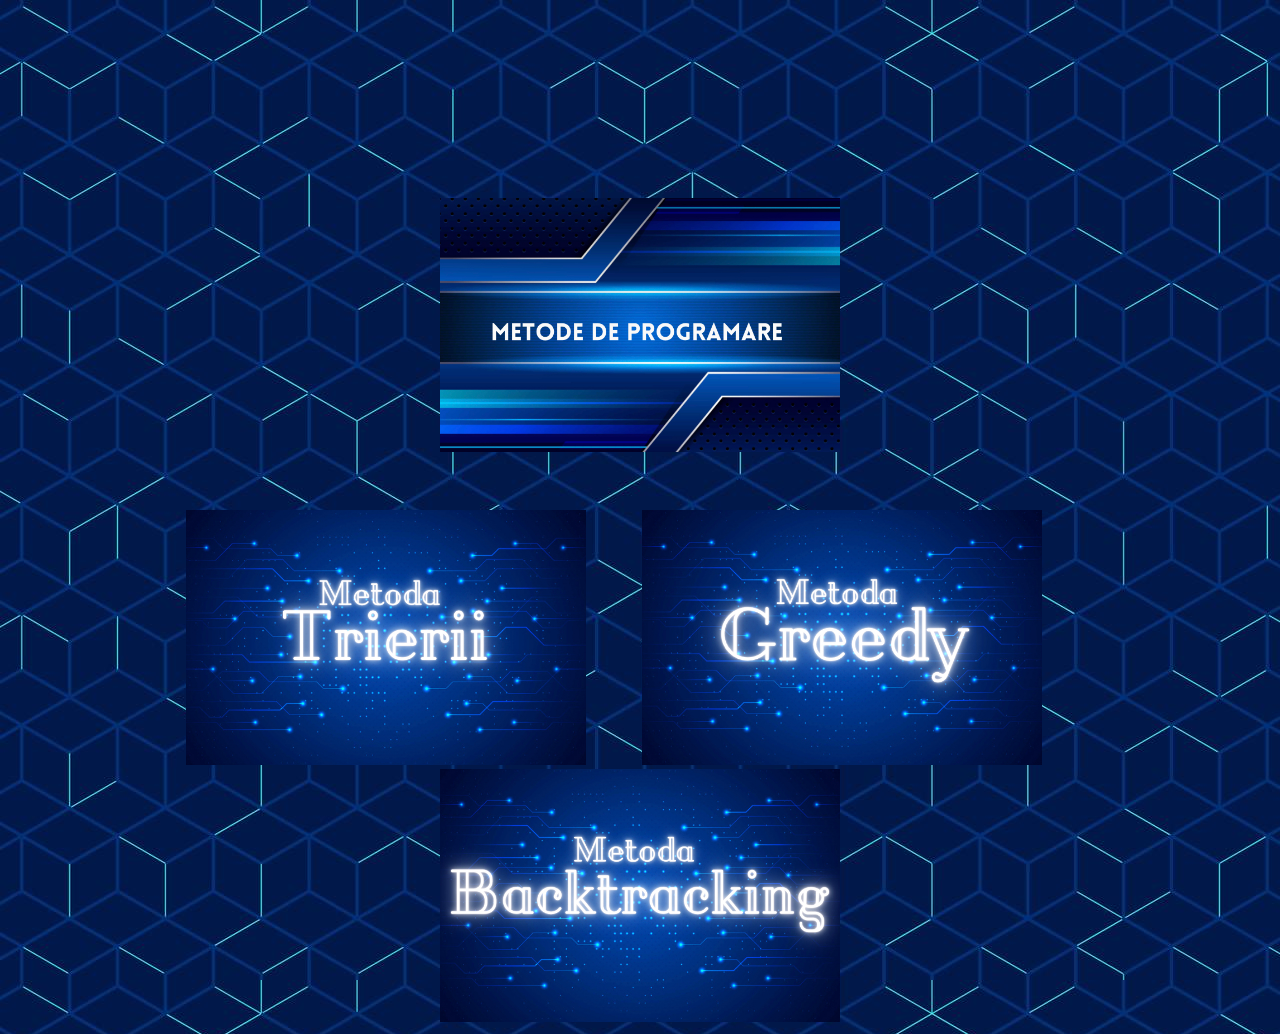
<file: index.html>
<!DOCTYPE html>
<html lang="en">
<head>
    <meta charset="UTF-8">
    <meta http-equiv="X-UA-Compatible" content="IE=edge">
    <meta name="viewport" content="width=device-width, initial-scale=1.0">
    <title>Document</title>
</head>
<body background="cyber.jpg" style="text-align:center"><link rel="stylesheet" href="/style.css">
</br></br> </br> </br> </br> 
    <img src="metode.jpg" heigh=400 width=400 class="a" ></br></br> </br> </br>
    <a href="triere.html"><img src="triere.jpg" heigh=400 width=400></a>&nbsp &nbsp &nbsp &nbsp &nbsp &nbsp &nbsp
    <a href="greedy.html"><img src="greedy.jpg" heigh=400 width=400></a>&nbsp &nbsp &nbsp &nbsp &nbsp &nbsp &nbsp
    <a href="backtr.html"><img src="backtr.jpg" heigh=400 width=400></a>

    
</body>
</html>
</file>
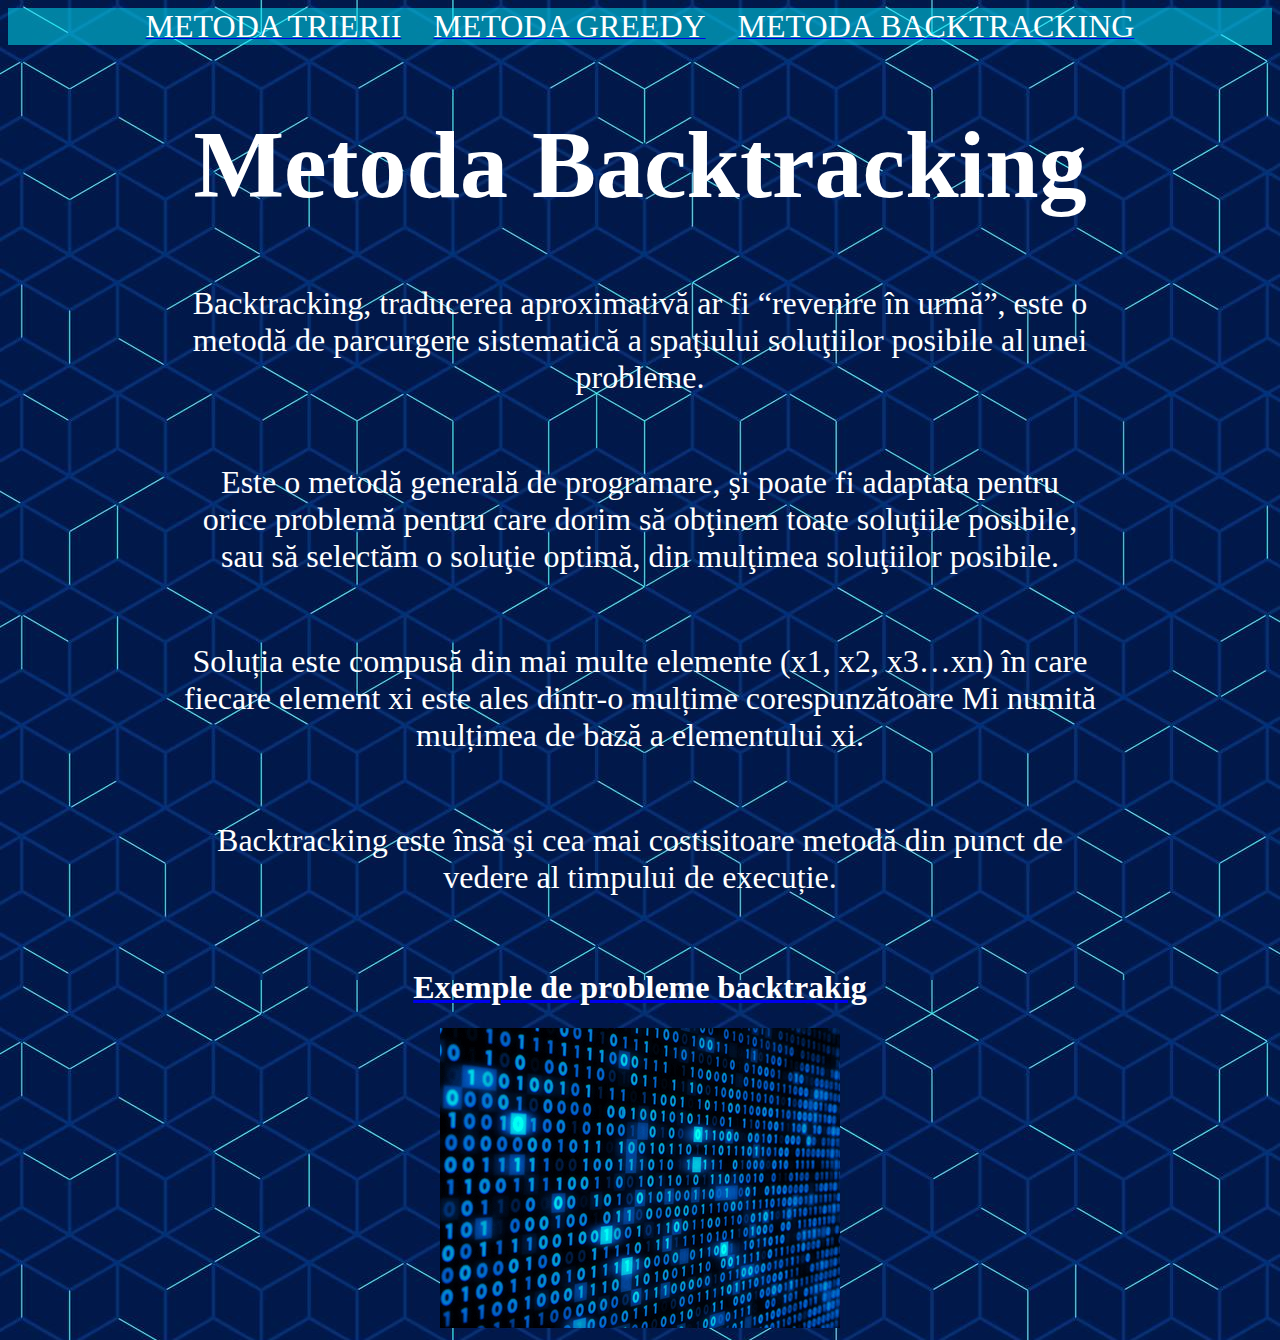
<file: backtr.html>
<!DOCTYPE html>
<html lang="en">
<head>
    <meta charset="UTF-8">
    <meta http-equiv="X-UA-Compatible" content="IE=edge">
    <meta name="viewport" content="width=device-width, initial-scale=1.0">
    <title>Document</title>
</head>
<body background="cyber.jpg" style="text-align:center"><link rel="stylesheet" href="/style.css"><font color="white">
  <header style="background-color:rgba(0, 238, 255, 0.493) ;"> 
    <a href="triere.html"><font size="6" color="white">METODA TRIERII</font></a>&nbsp &nbsp &nbsp &nbsp
   <a href="greedy.html"><font size="6" color="white">METODA GREEDY</font></a>&nbsp &nbsp &nbsp &nbsp
    <a href="backtr.html"><font size="6" color="white">METODA BACKTRACKING</font></a>
</header>
   <Font size=7 face="times new Roman" ><h1>Metoda Backtracking</h1></Font>
   <p><Font size=6 face="Times New Roman" >Backtracking, traducerea aproximativă ar fi “revenire în urmă”, este o</br>
     metodă de parcurgere sistematică a spaţiului soluţiilor posibile al unei</br>
      probleme. </Font></p></br> </br>
      <p><Font size=6 face="Times New Roman" >Este o metodă generală de programare, şi poate fi adaptata pentru</br>
         orice problemă pentru care dorim să obţinem toate soluţiile posibile,</br>
          sau să selectăm o soluţie optimă, din mulţimea soluţiilor posibile.  </Font></p></br> </br>
          <p><Font size=6 face="Times New Roman" >Soluția este compusă din mai multe elemente (x1, x2, x3…xn) în care</br>
             fiecare element xi este ales dintr-o mulțime corespunzătoare Mi numită</br>
              mulțimea de bază a elementului xi. </Font></p></br> </br>
              <p><Font size=6 face="Times New Roman" >Backtracking este însă şi cea mai costisitoare metodă din punct de</br>
                vedere al timpului de execuție.</Font> </p></br> </br>
                <a href="exemplu_m.bk.html"><font color="white"><h1>Exemple de probleme backtrakig</h1></font></a>
                <img src="3.gif" heigh=400 width=400>
   </font>
</body>
</html>
</file>
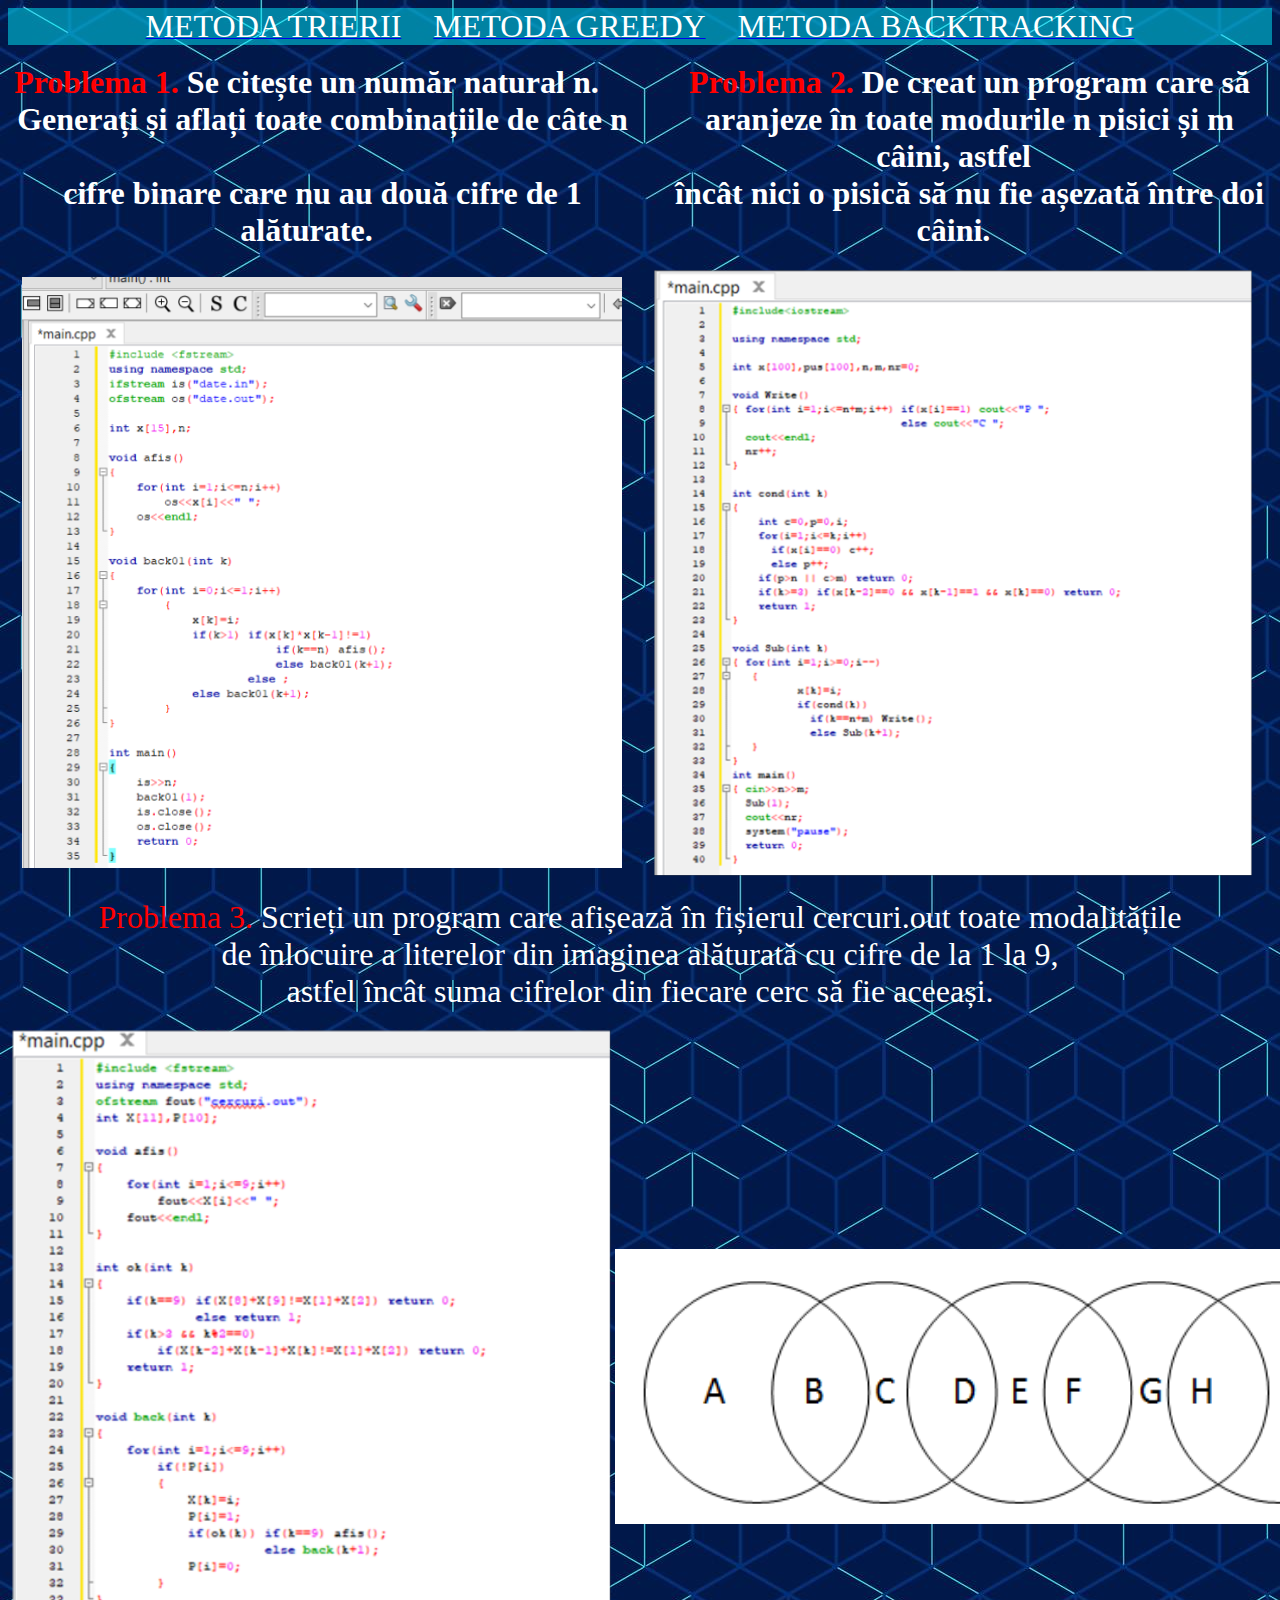
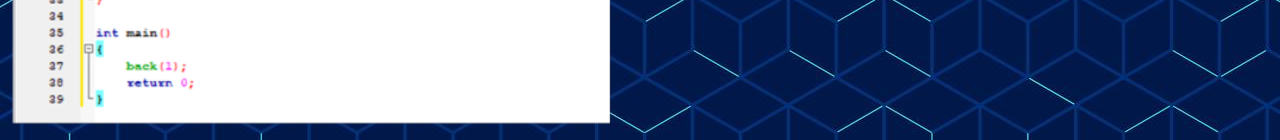
<file: exemplu_m.bk.html>
<!DOCTYPE html>
<html lang="en">
<head>
    <meta charset="UTF-8">
    <meta http-equiv="X-UA-Compatible" content="IE=edge">
    <meta name="viewport" content="width=device-width, initial-scale=1.0">
    <title>Document</title>
</head>
<body background="cyber.jpg" style="text-align:center"><link rel="stylesheet" href="/style.css"><font color="white">
    <header style="background-color:rgba(0, 238, 255, 0.493) ;"> 
        <a href="triere.html"><font size="6" color="white">METODA TRIERII</font></a>&nbsp &nbsp &nbsp &nbsp
       <a href="greedy.html"><font size="6" color="white">METODA GREEDY</font></a>&nbsp &nbsp &nbsp &nbsp
        <a href="backtr.html"><font size="6" color="white">METODA BACKTRACKING</font></a>
   </header>
   <table align="center">
    <tr><th><P><Font size=6 face="Times New Roman" ><font color="red">Problema 1.</font> Se citește un număr natural n. &nbsp &nbsp </br>
     Generați și aflați toate combinațiile de câte n &nbsp &nbsp</br>
      cifre binare care nu au două cifre de 1 alăturate. &nbsp &nbsp</Font></P></th>
     <th><P><Font size=6 face="Times New Roman" >&nbsp &nbsp <font color="red">Problema 2.</font> De creat un program care să</br>
         &nbsp &nbsp aranjeze în toate modurile n pisici și
       m câini,
        astfel</br>&nbsp &nbsp  încât nici o pisică să nu
        fie așezată între doi câini.</Font></P></th></tr>
     <tr><td><img src="pr1_mbk.jpg" heigh=600 width=600></td><td><img src="pr2_mbk.jpg" heigh=600 width=600></td>
 </table>
 
    <P><Font size=6 face="Times New Roman" ><font color="red">Problema 3.</font> Scrieți un program care afișează în fișierul cercuri.out toate modalitățile</br>
      de înlocuire a literelor din imaginea alăturată cu cifre de la 1 la 9,</br>
       astfel încât suma cifrelor din fiecare cerc să fie aceeași.</Font></P> 
       <table align="center"> 
         <tr><td><img src="pr3_mbk.jpg" heigh=600 width=600></td><td>&nbsp &nbsp &nbsp &nbsp &nbsp &nbsp &nbsp &nbsp &nbsp &nbsp &nbsp &nbsp &nbsp &nbsp
             <img src="cercuri.jpg" heigh=600 width=800></td></tr>
    </font>
</body>
</html>
</file>
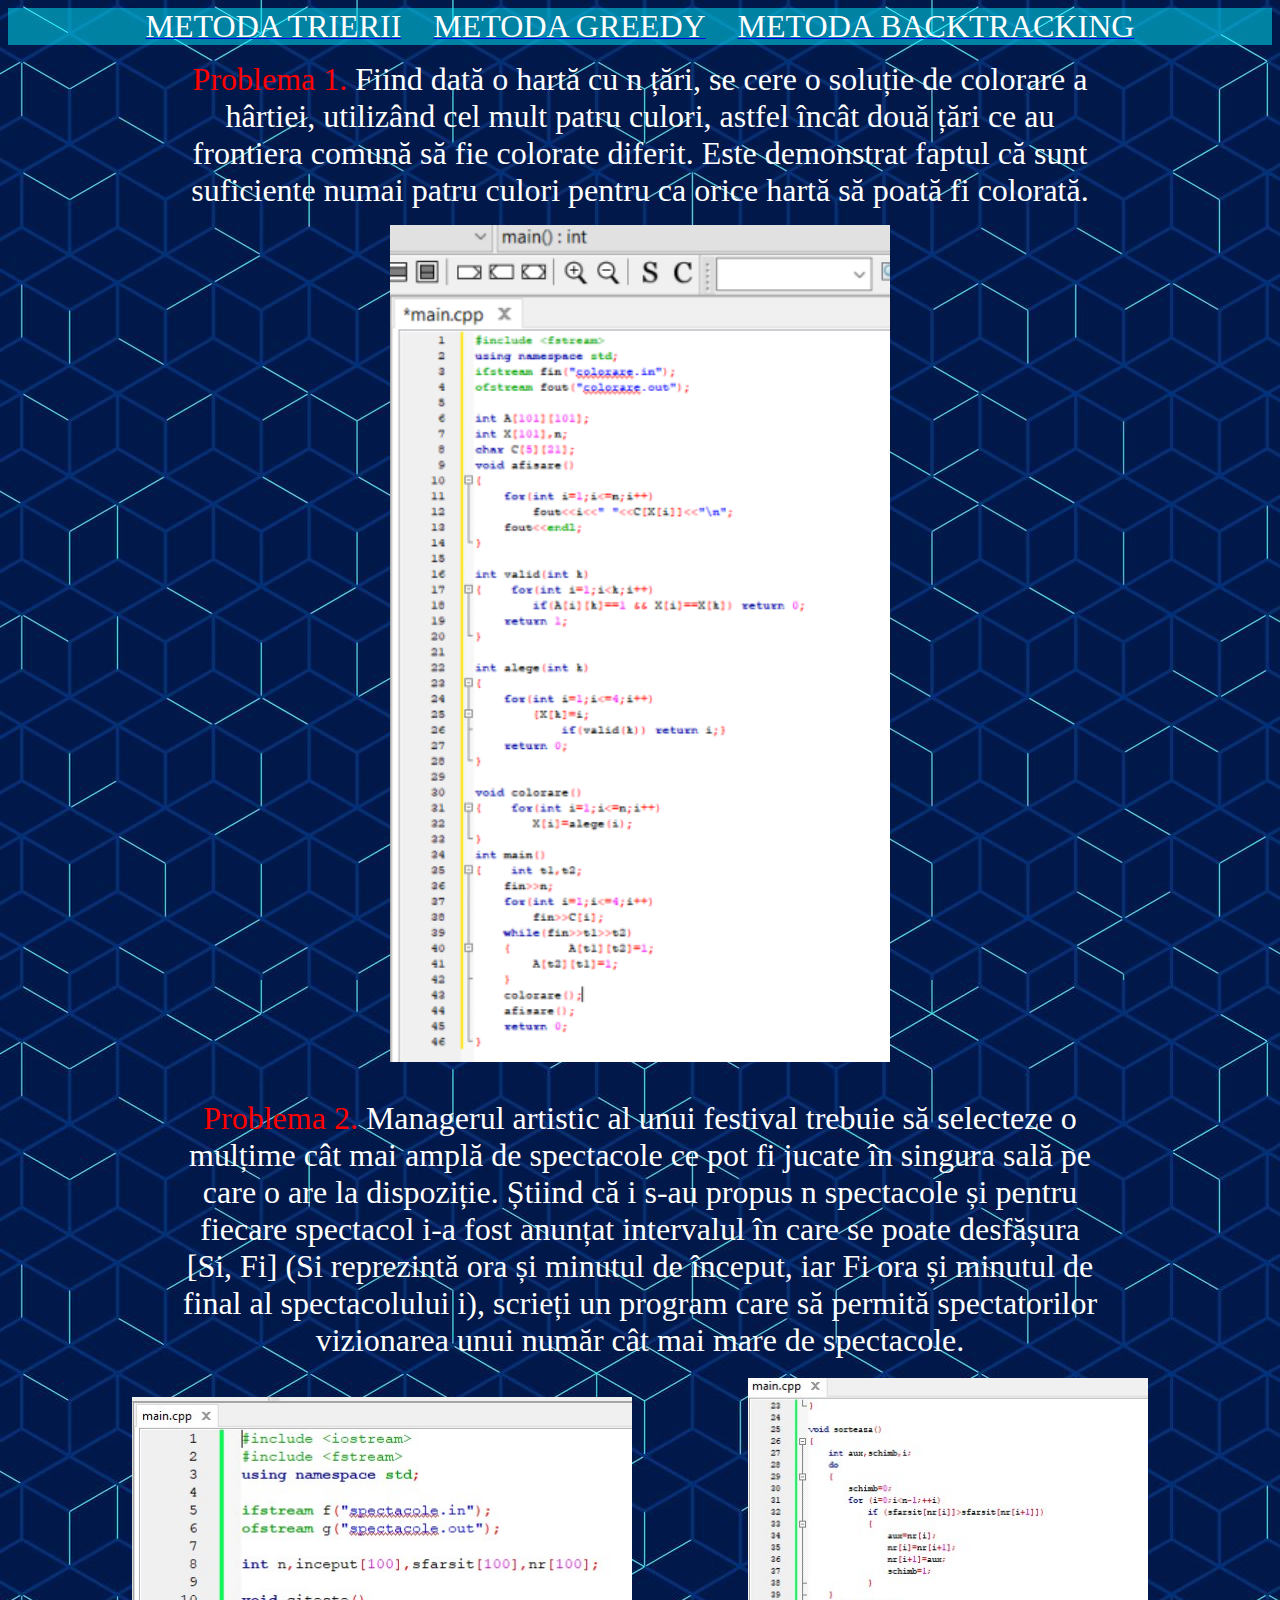
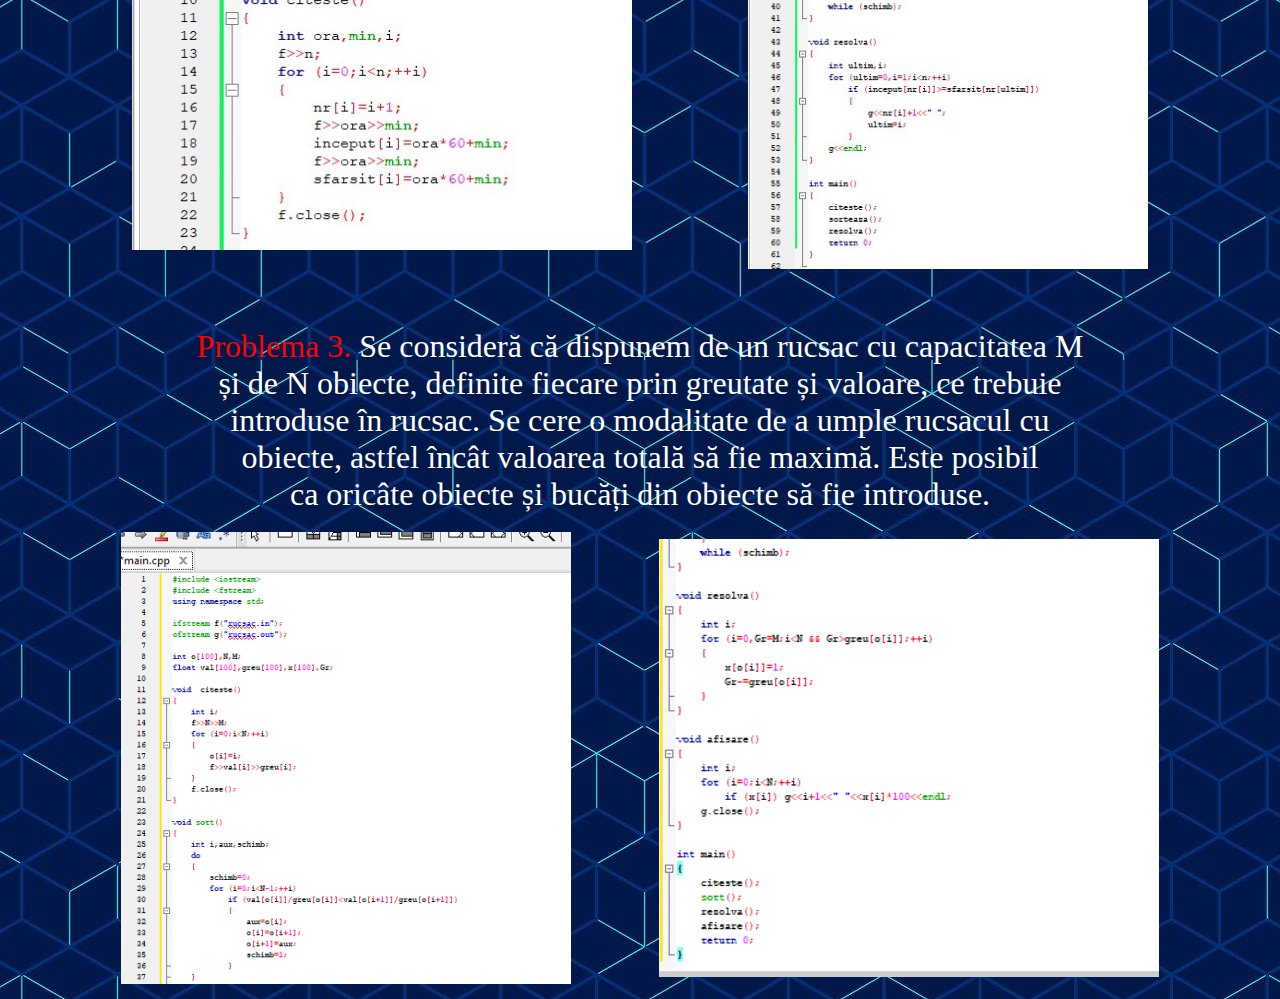
<file: exemplu_m.gre.html>
<!DOCTYPE html>
<html lang="en">
<head>
    <meta charset="UTF-8">
    <meta http-equiv="X-UA-Compatible" content="IE=edge">
    <meta name="viewport" content="width=device-width, initial-scale=1.0">
    <title>Document</title>
</head>
<body background="cyber.jpg" style="text-align:center"><link rel="stylesheet" href="/style.css"><font color="white">
    <header style="background-color:rgba(0, 238, 255, 0.493) ;"> 
        <a href="triere.html"><font size="6" color="white">METODA TRIERII</font></a>&nbsp &nbsp &nbsp &nbsp
       <a href="greedy.html"><font size="6" color="white">METODA GREEDY</font></a>&nbsp &nbsp &nbsp &nbsp
        <a href="backtr.html"><font size="6" color="white">METODA BACKTRACKING</font></a>
   </header>
   <P><Font size=6 face="Times New Roman" ><font color="red">Problema 1.</font> Fiind dată o hartă cu n țări, se cere o soluție de colorare a</br>
    hârtiei, utilizând cel mult patru culori, astfel încât două țări ce au</br>
     frontiera comună să fie colorate diferit. Este demonstrat faptul că sunt </br>
     suficiente numai patru culori pentru ca orice hartă să poată fi colorată. </Font></P> 
     <img src="pr1_mg.jpg" heigh=500 width=500></br></br>
     <P><Font size=6 face="Times New Roman" ><font color="red">Problema 2.</font> Managerul artistic al unui festival trebuie să selecteze o</br>
        mulțime cât mai amplă de spectacole ce pot fi jucate în singura sală pe</br>
         care o are la dispoziție. Știind că i s-au propus n spectacole și pentru</br>
          fiecare spectacol i-a fost anunțat intervalul în care se poate desfășura </br>
          [Si, Fi] (Si reprezintă ora și minutul de început, iar Fi ora și minutul de</br>
           final al spectacolului i), scrieți un program care să permită spectatorilor</br>
            vizionarea unui număr cât mai mare de spectacole. </Font></P>
<table align="center"><tr><td><img src="pr2a_mg.jpg" heigh=500 width=500></td><td>&nbsp &nbsp &nbsp &nbsp &nbsp &nbsp &nbsp  &nbsp &nbsp &nbsp &nbsp
   &nbsp &nbsp &nbsp  <img src="pr2b_mg.jpg" heigh=400 width=400></td></tr></table></br></br>
   <P><Font size=6 face="Times New Roman" ><font color="red">Problema 3.</font> Se consideră că dispunem de un rucsac cu capacitatea M</br>
        și de N obiecte, definite fiecare prin greutate și valoare, ce trebuie</br>
         introduse în rucsac. Se cere o modalitate de a umple rucsacul cu</br>
          obiecte, astfel încât valoarea totală să fie maximă. Este posibil</br>
           ca oricâte obiecte și bucăți din obiecte să fie introduse.</Font></P>
<table align="center"><tr><td><img src="pr3a_mg.png" heigh=500 width=450></td><td>&nbsp &nbsp &nbsp &nbsp &nbsp &nbsp &nbsp &nbsp &nbsp
   &nbsp &nbsp<img src="pr3b_mg.png" heigh=500 width=500></td></tr></table>            
    </font>
</body>
</html>
</file>
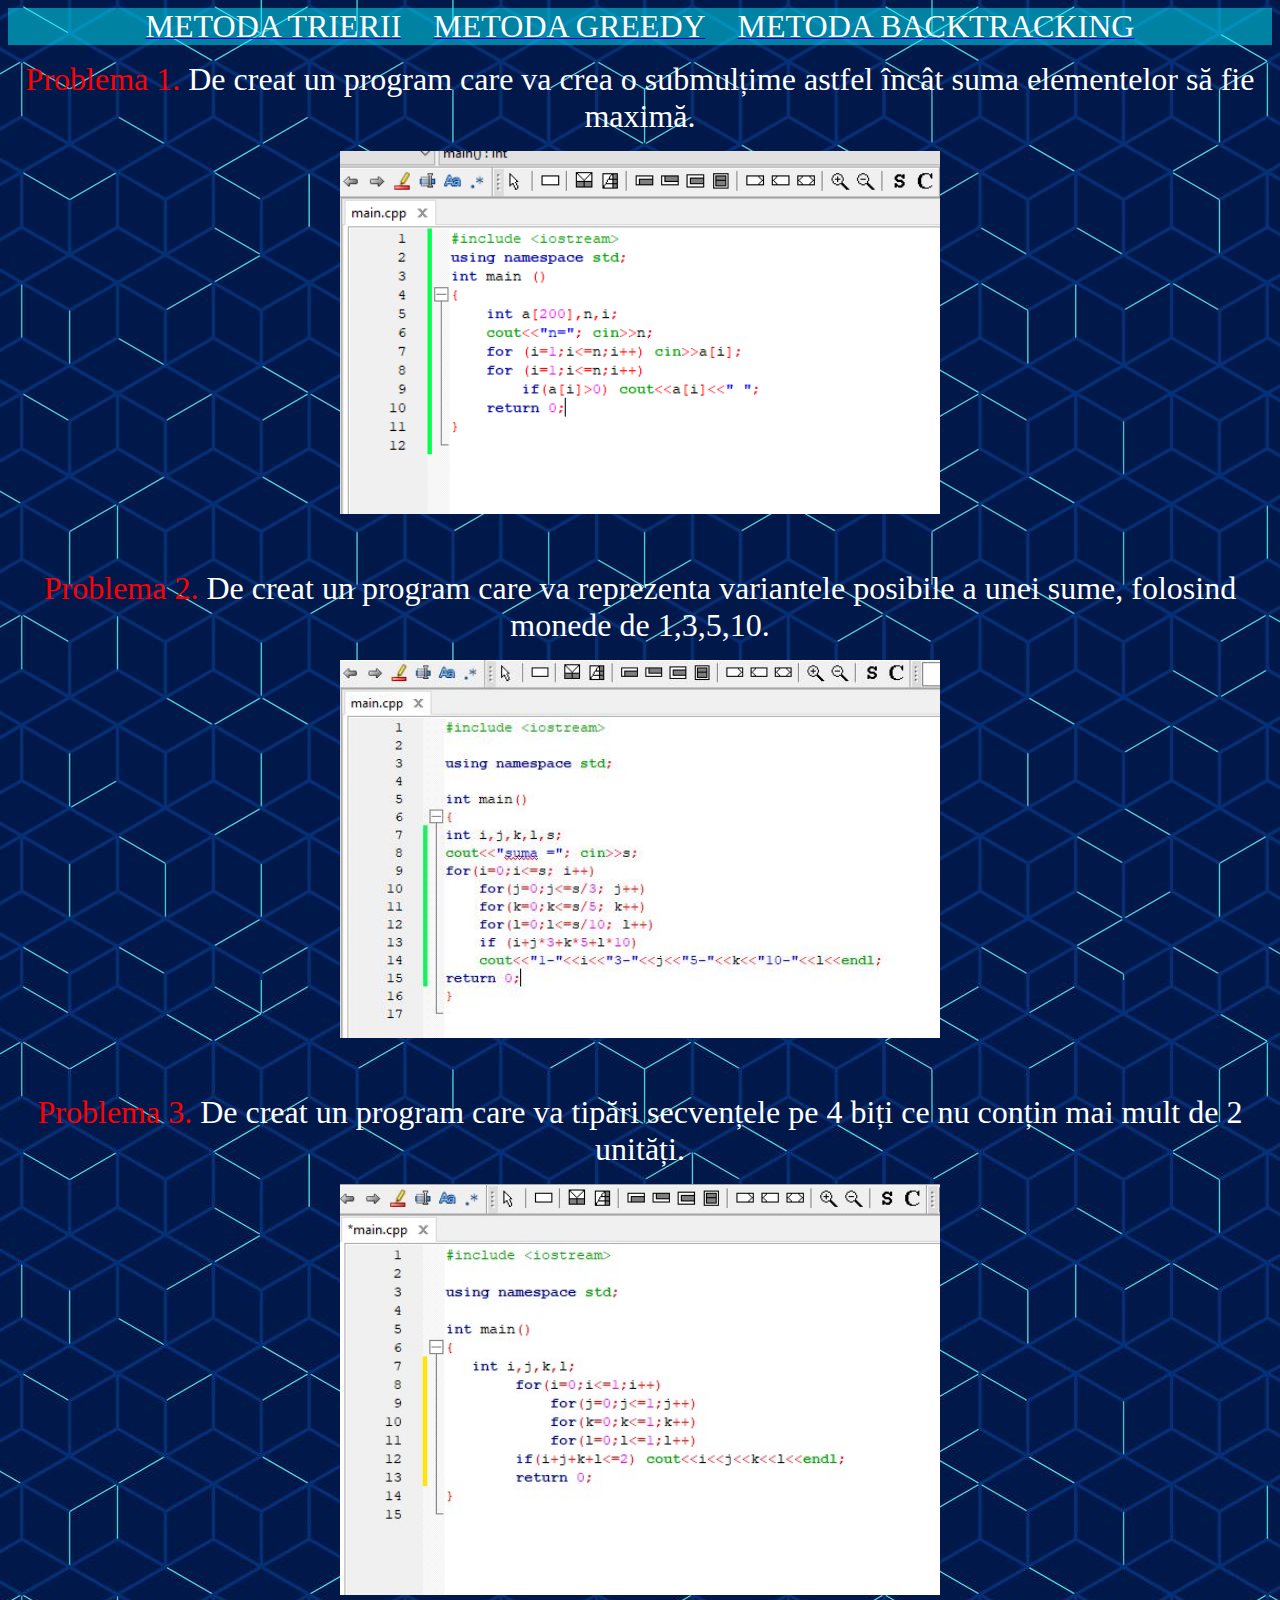
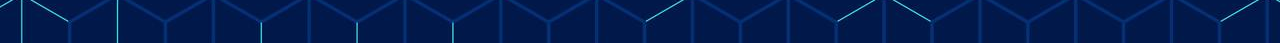
<file: exemplu_m.tri.html>
<!DOCTYPE html>
<html lang="en">
<head>
    <meta charset="UTF-8">
    <meta http-equiv="X-UA-Compatible" content="IE=edge">
    <meta name="viewport" content="width=device-width, initial-scale=1.0">
    <title>Document</title>
</head>
<body background="cyber.jpg" style="text-align:center"><link rel="stylesheet" href="/style.css"><font color="white">
    <header style="background-color:rgba(0, 238, 255, 0.493) ;"> 
        <a href="triere.html"><font size="6" color="white">METODA TRIERII</font></a>&nbsp &nbsp &nbsp &nbsp
       <a href="greedy.html"><font size="6" color="white">METODA GREEDY</font></a>&nbsp &nbsp &nbsp &nbsp
        <a href="backtr.html"><font size="6" color="white">METODA BACKTRACKING</font></a>
   </header>
   <P><Font size=6 face="Times New Roman" ><font color="red">Problema 1.</font> De creat un program care va crea o submulțime astfel
    încât suma elementelor să fie maximă.</Font></P>
    <img src="pr1_mt.jpg" heigh=600 width=600></br></br></br>
    <P><Font size=6 face="Times New Roman" ><font color="red">Problema 2.</font> De creat un program care va reprezenta variantele posibile
        a unei sume, folosind monede de 1,3,5,10.</Font></P>
        <img src="pr2_mt.jpg" heigh=600 width=600></br></br></br>
        <P><Font size=6 face="Times New Roman" ><font color="red">Problema 3.</font> De creat un program care va tipări secvențele pe 4 biți
            ce nu conțin mai mult de 2 unități.</Font></P>
            <img src="pr3_mt.jpg" heigh=600 width=600></br></br></br>
    </font>
</body>
</html>
</file>
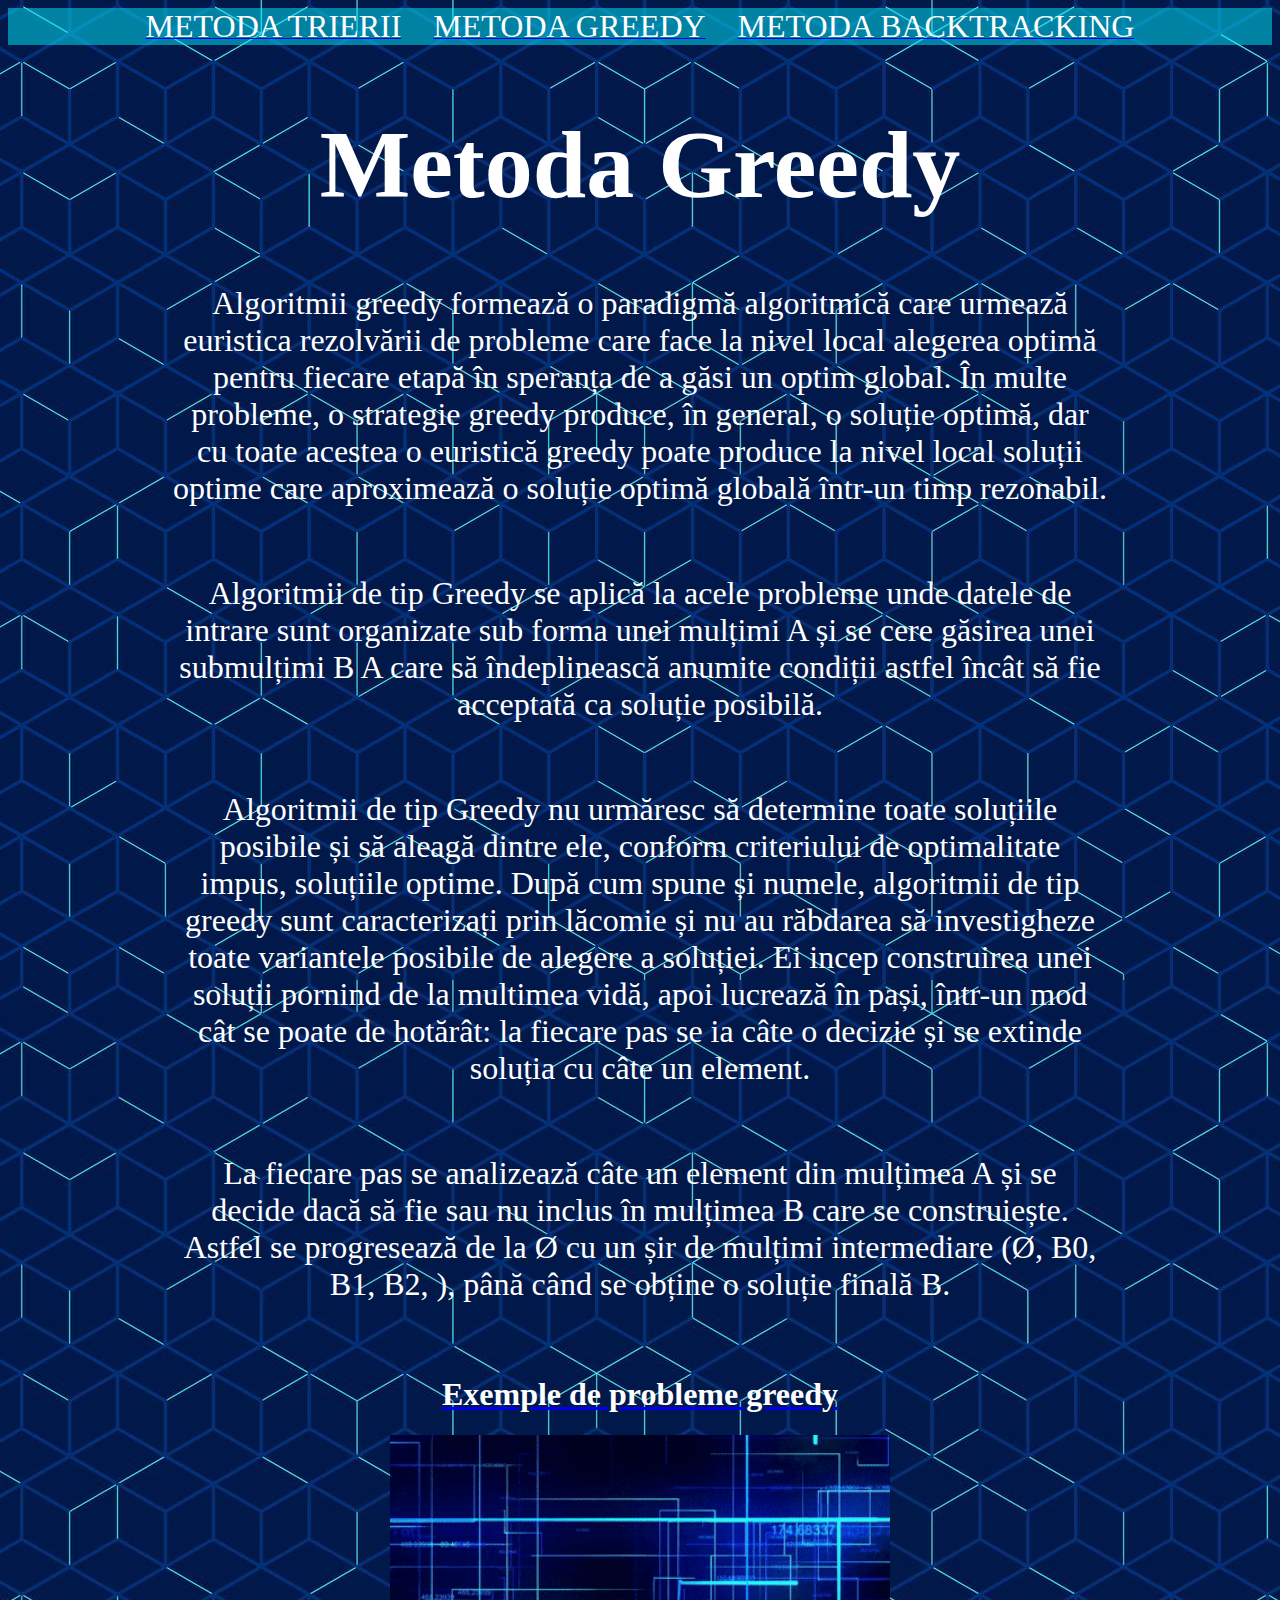
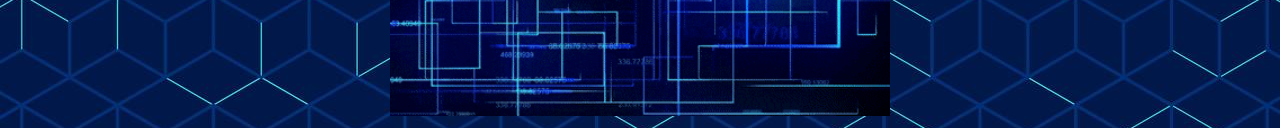
<file: greedy.html>
<!DOCTYPE html>
<html lang="en">
<head>
    <meta charset="UTF-8">
    <meta http-equiv="X-UA-Compatible" content="IE=edge">
    <meta name="viewport" content="width=device-width, initial-scale=1.0">
    <title>Document</title>
</head>
<body background="cyber.jpg" style="text-align:center"><link rel="stylesheet" href="/style.css"><font color="white">
  <header style="background-color:rgba(0, 238, 255, 0.493) ;"> 
    <a href="triere.html"><font size="6" color="white">METODA TRIERII</font></a>&nbsp &nbsp &nbsp &nbsp
   <a href="greedy.html"><font size="6" color="white">METODA GREEDY</font></a>&nbsp &nbsp &nbsp &nbsp
    <a href="backtr.html"><font size="6" color="white">METODA BACKTRACKING</font></a>
</header>
   <Font size=7 face="times new Roman" ><h1>Metoda Greedy</h1></Font>
   <p><Font size=6 face="Times New Roman" >Algoritmii greedy formează o paradigmă algoritmică care urmează</br>
     euristica rezolvării de probleme care face la nivel local alegerea optimă</br>
      pentru fiecare etapă în speranța de a găsi un optim global. În multe</br>
       probleme, o strategie greedy produce, în general, o soluție optimă, dar</br>
        cu toate acestea o euristică greedy poate produce la nivel local soluții</br>
         optime care aproximează o soluție optimă globală într-un timp rezonabil.  </Font></p></br> </br>
         <p><Font size=6 face="Times New Roman" >Algoritmii de tip Greedy se aplică la acele probleme unde datele de</br>
             intrare sunt organizate sub forma unei mulțimi A și se cere găsirea unei</br>
              submulțimi B A care să îndeplinească anumite condiții astfel încât să fie</br>
               acceptată ca soluție posibilă. </Font></p></br> </br>
               <p><Font size=6 face="Times New Roman" >Algoritmii de tip Greedy nu urmăresc să determine toate soluțiile</br>
                 posibile și să aleagă dintre ele, conform criteriului de optimalitate</br>
                  impus, soluțiile optime. După cum spune și numele, algoritmii de tip</br>
                   greedy sunt caracterizați prin lăcomie și nu au răbdarea să investigheze</br>
                    toate variantele posibile de alegere a soluției. Ei incep construirea unei</br>
                     soluții pornind de la multimea vidă, apoi lucrează în pași, într-un mod</br>
                      cât se poate de hotărât: la fiecare pas se ia câte o decizie și se extinde</br>
                       soluția cu câte un element. </Font></p></br> </br>
                       <p><Font size=6 face="Times New Roman" >La fiecare pas se analizează câte un element din mulțimea A și se</br>
                         decide dacă să fie sau nu inclus în mulțimea B care se construiește.</br>
                          Astfel se progresează de la Ø cu un șir de mulțimi intermediare (Ø, B0,</br>
                           B1, B2, ), până când se obține o soluție finală B. </Font></p></br> </br>
 <a href="exemplu_m.gre.html"><font color=white><h1>Exemple de probleme greedy</h1></font></a>  
 <img src="2.gif" heigh=400 width=500>
</font>
</body>
</html>
</file>
<file: style.css>
.a{
    padding-top:100px ;
}


.c{
    padding-left:80px ;
}
.d{
    padding-left:60px ;
}
.e{
    padding-left:280px ;
}
</file>
